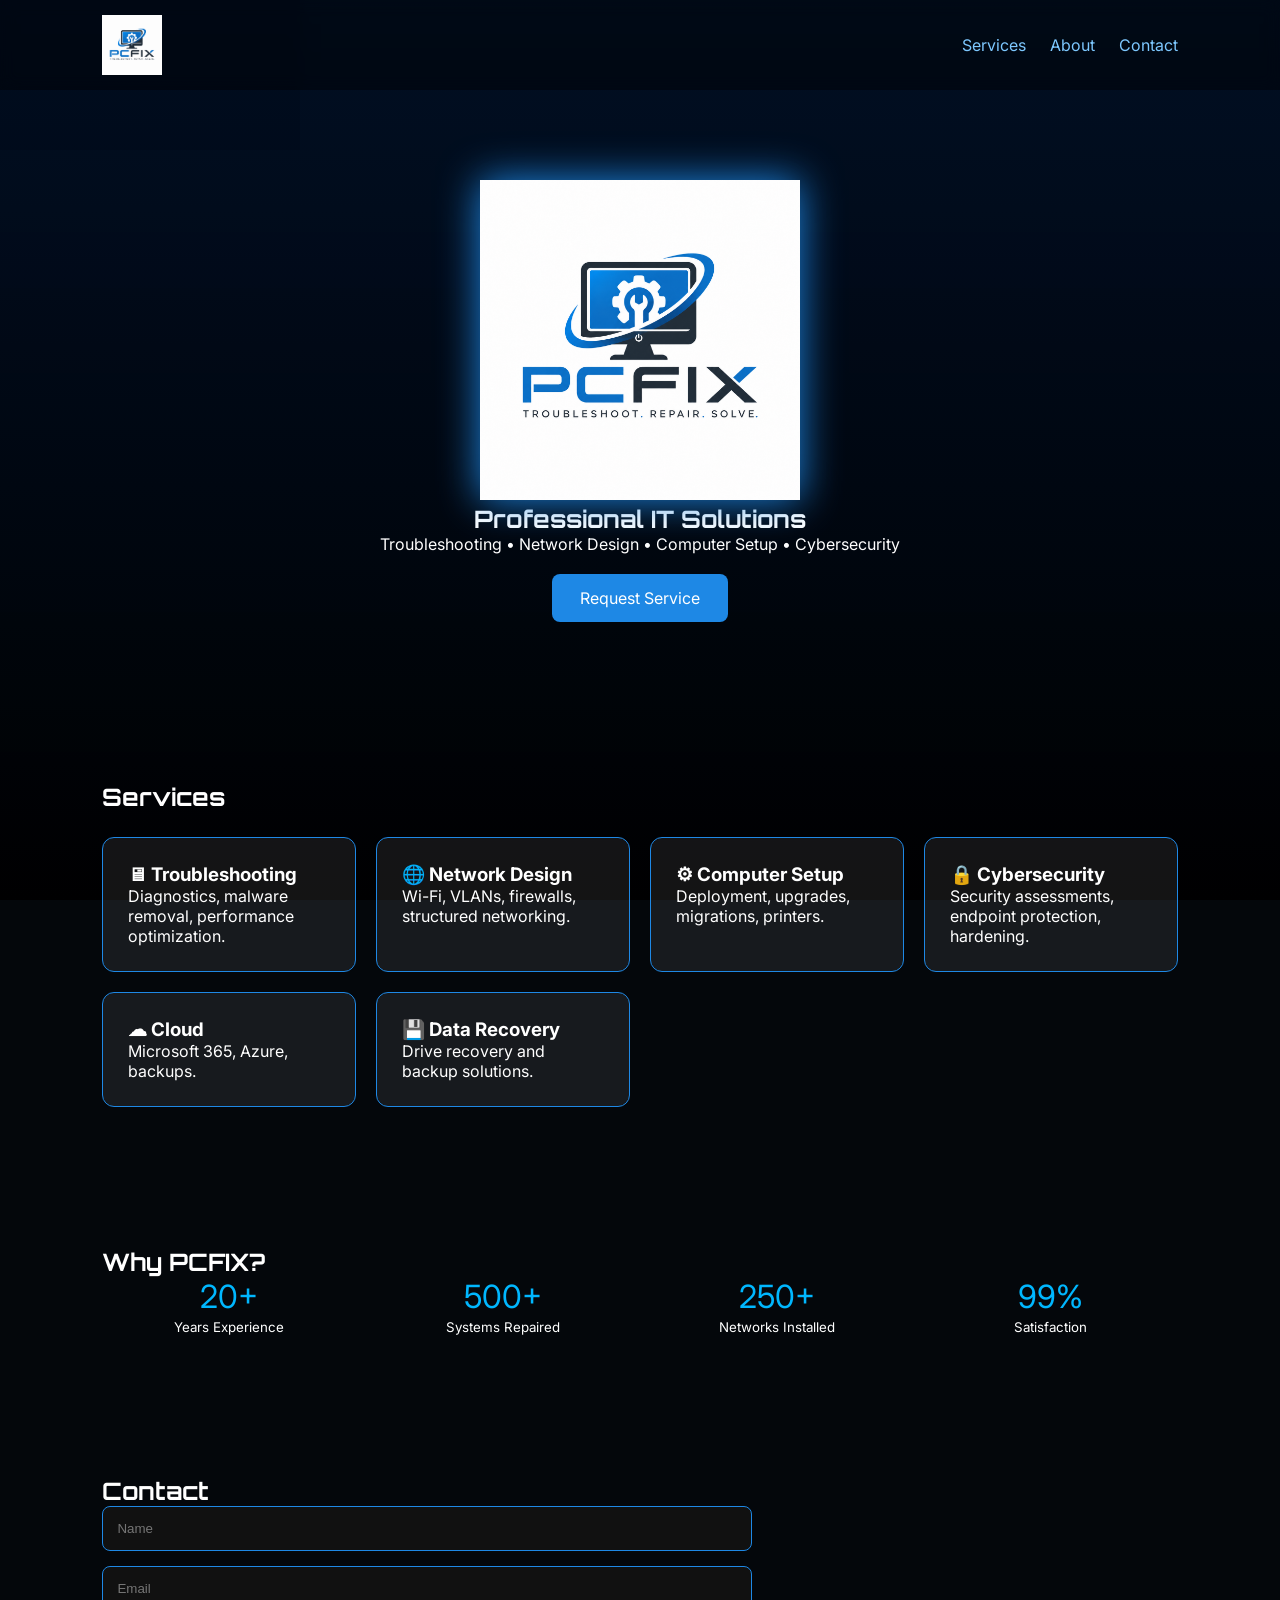
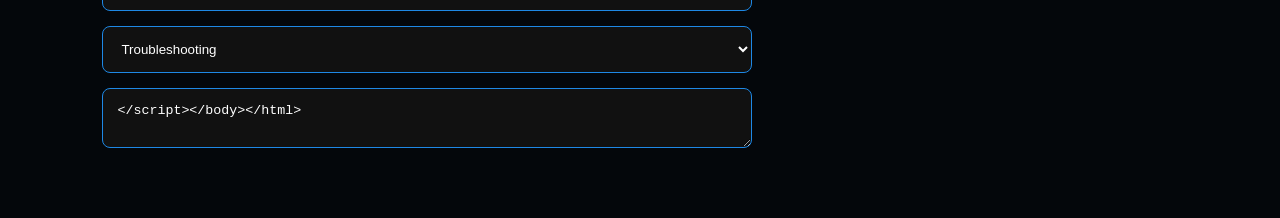
<file: index.html>
<!DOCTYPE html><html lang="en"><head>
<meta charset="UTF-8"><meta name="viewport" content="width=device-width,initial-scale=1">
<title>PCFIX | Professional IT Solutions</title>
<link rel="stylesheet" href="style.css">
<link rel="preconnect" href="https://fonts.googleapis.com">
<link href="https://fonts.googleapis.com/css2?family=Orbitron:wght@500;700&family=Inter:wght@300;400;600&display=swap" rel="stylesheet">
</head><body>
<canvas id="matrix"></canvas>
<div id="progress"></div>
<header><nav>
<img src="logo.png" class="logo">
<ul><li><a href="#services">Services</a></li><li><a href="#about">About</a></li><li><a href="#contact">Contact</a></li></ul>
</nav></header>
<section class="hero">
<img src="logo.png" class="heroLogo">
<h1>Professional IT Solutions</h1>
<p>Troubleshooting • Network Design • Computer Setup • Cybersecurity</p>
<a class="btn" href="#contact">Request Service</a>
</section>
<section id="services"><h2>Services</h2><div class="grid">
<div class="card"><h3>🖥 Troubleshooting</h3><p>Diagnostics, malware removal, performance optimization.</p></div>
<div class="card"><h3>🌐 Network Design</h3><p>Wi-Fi, VLANs, firewalls, structured networking.</p></div>
<div class="card"><h3>⚙ Computer Setup</h3><p>Deployment, upgrades, migrations, printers.</p></div>
<div class="card"><h3>🔒 Cybersecurity</h3><p>Security assessments, endpoint protection, hardening.</p></div>
<div class="card"><h3>☁ Cloud</h3><p>Microsoft 365, Azure, backups.</p></div>
<div class="card"><h3>💾 Data Recovery</h3><p>Drive recovery and backup solutions.</p></div>
</div></section>
<section id="about"><h2>Why PCFIX?</h2>
<div class="stats">
<div><span>20+</span><small>Years Experience</small></div>
<div><span>500+</span><small>Systems Repaired</small></div>
<div><span>250+</span><small>Networks Installed</small></div>
<div><span>99%</span><small>Satisfaction</small></div>
</div>
</section>
<section id="contact"><h2>Contact</h2>
<form><input placeholder="Name"><input placeholder="Email"><select><option>Troubleshooting</option><option>Network Design</option><option>Computer Setup</option></select><textarea placeholder="Tel[...]
</section>
<footer>©2026 PCFIX • Troubleshoot. Repair. Solve.</footer>
<script src="script.js"></script></body></html>
</file>
<file: style.css>
*{margin:0;padding:0;box-sizing:border-box}body{font-family:Inter,sans-serif;background:#04070b;color:#fff}#matrix{position:fixed;inset:0;z-index:-2;background:#000}body:before{content:'';position:fixed;inset:0;background:linear-gradient(rgba(0,20,50,.65),rgba(0,0,0,.9));z-index:-1}#progress{position:fixed;top:0;left:0;height:4px;background:#00b7ff;width:0;z-index:5}nav{display:flex;justify-content:space-between;align-items:center;padding:15px 8%;background:rgba(0,0,0,.4);backdrop-filter:blur(8px)}.logo{height:60px}.hero{text-align:center;padding:90px 10%}.heroLogo{width:320px;max-width:90%;filter:drop-shadow(0 0 20px #1e88e5)}h1,h2{font-family:Orbitron,sans-serif}.btn{display:inline-block;margin-top:20px;padding:14px 28px;background:#1e88e5;color:#fff;text-decoration:none;border-radius:8px;transition:.3s}.btn:hover,.card:hover,button:hover{box-shadow:0 0 20px #00b7ff;transform:translateY(-4px)}section{padding:70px 8%}.grid{display:grid;grid-template-columns:repeat(auto-fit,minmax(240px,1fr));gap:20px;margin-top:25px}.card{padding:25px;background:rgba(255,255,255,.08);border:1px solid #1e88e5;border-radius:12px;transition:.3s}.stats{display:grid;grid-template-columns:repeat(auto-fit,minmax(150px,1fr));gap:20px;text-align:center}.stats span{display:block;font-size:2rem;color:#00b7ff}form{display:grid;gap:15px;max-width:650px}input,select,textarea,button{padding:14px;border-radius:8px;border:1px solid #1e88e5;background:#111;color:#fff}button{background:#1e88e5;cursor:pointer}footer{text-align:center;padding:30px;background:#000}ul{display:flex;gap:24px;list-style:none}a{color:#7dc8ff;text-decoration:none}
</file>
